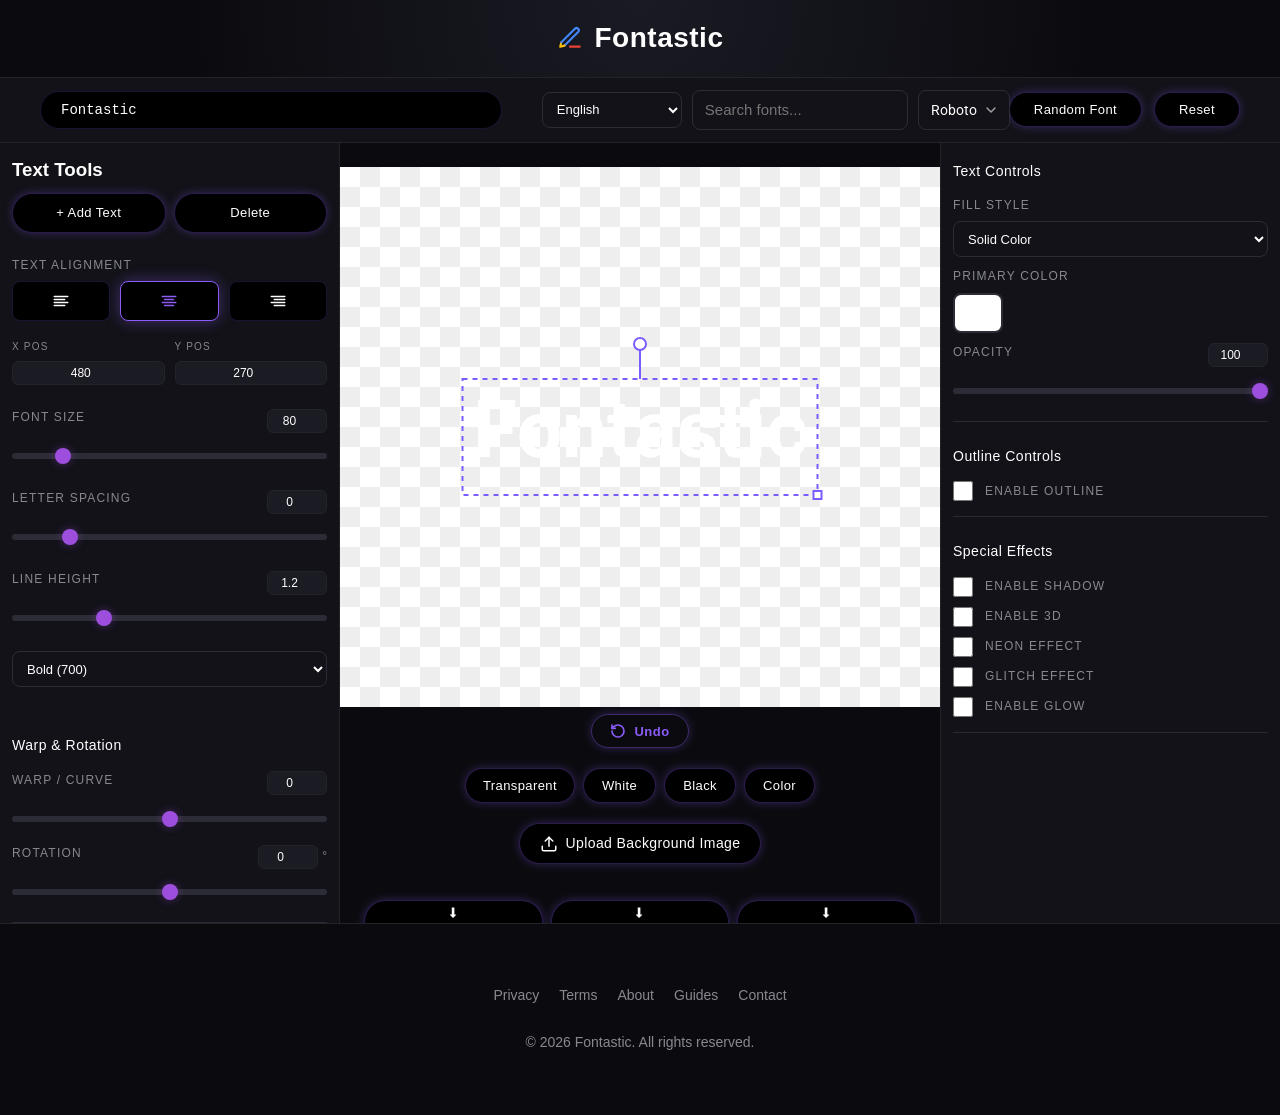
<file: public/editor.html>
<!DOCTYPE html>
<html lang="ko">

<head>
    <meta charset="UTF-8">
    <meta name="viewport" content="width=device-width, initial-scale=1.0">
    <title>Fontastic Editor | Customize Your Text</title>
    <meta name="description"
        content="Customize your text with different fonts, effects, and patterns in the Fontastic editor.">
    <link rel="icon" type="image/svg+xml" href="/favicon.svg">
    <link rel="stylesheet" href="style.css">

    <!-- Dynamic SEO Script -->
    <script>
        (function () {
            const params = new URLSearchParams(window.location.search);
            const font = params.get('font');
            if (font) {
                const title = font + " - Fontastic Custom Design";
                const desc = "Customize your text with the " + font + " font in the Fontastic editor. Add neon, 3D, and pattern effects.";
                document.title = title;
                const metaDesc = document.querySelector('meta[name="description"]');
                if (metaDesc) metaDesc.setAttribute('content', desc);
            }
        })();
    </script>

    <!-- JSON-LD Structured Data -->
    <script type="application/ld+json">
    {
      "@context": "https://schema.org",
      "@type": "WebApplication",
      "name": "Fontastic Editor",
      "url": "https://fontastic.web.app/editor",
      "applicationCategory": "DesignApplication",
      "description": "An advanced font editor tool for creating custom text logos and designs."
    }
    </script>
</head>

<body class="editor-page">
    <header class="site-header">
        <a href="/" class="logo-wrapper">
            <svg class="logo-icon" xmlns="http://www.w3.org/2000/svg" viewBox="0 0 24 24" fill="none" stroke-width="2"
                stroke-linecap="round" stroke-linejoin="round">
                <path d="M12 20h9" stroke="#EA4335" />
                <path d="M16.5 3.5a2.1 2.1 0 013 3L7 19" stroke="#4285F4" />
                <path d="M7 19l-4 1 1-4" stroke="#FBBC05" />
                <path d="M4 16l12.5-12.5" stroke="#4285F4" />
            </svg>
            <span class="site-logo">Fontastic</span>
        </a>
    </header>

    <div class="editor-top-bar">
        <!-- Hidden font label — required by editor.js for font tracking -->
        <div id="current-font-label" style="display:none;" aria-hidden="true">Roboto</div>
        <div class="top-bar-content">
            <div class="top-bar-group" style="flex: 3;">
                <textarea id="textInput" placeholder="Type your text..." rows="1">Fontastic</textarea>
            </div>
            <div class="top-bar-group"
                style="flex: 2; display: flex; gap: 10px; margin-left: 20px; align-items: center;">
                <select id="langSelect" class="modern-select" style="flex: 0 0 140px;">
                    <option value="latin" selected>English</option>
                    <option value="korean">Korean</option>
                    <option value="japanese">Japanese</option>
                    <option value="chinese">Chinese</option>
                    <option value="arabic">Arabic</option>
                    <option value="hindi">Hindi</option>
                    <option value="cyrillic">Cyrillic</option>
                </select>
                <input type="text" id="fontSearch" placeholder="Search fonts..." style="flex: 1;">
                <!-- Custom font picker -->
                <div id="fontPickerWrap" style="flex: 2; position: relative;">
                    <div id="fontPickerTrigger" class="font-picker-trigger">
                        <span id="fontPickerLabel">Roboto</span>
                        <svg width="12" height="12" viewBox="0 0 12 12" fill="none" style="flex-shrink:0;opacity:0.6">
                            <path d="M2 4l4 4 4-4" stroke="#fff" stroke-width="1.5" stroke-linecap="round"
                                stroke-linejoin="round" />
                        </svg>
                    </div>
                    <div id="fontPickerDropdown" class="font-picker-dropdown" style="display:none;">
                        <div id="fontPickerList" class="font-picker-list"></div>
                    </div>
                    <!-- Hidden value carrier -->
                    <select id="fontSelect" style="display:none;" aria-hidden="true"></select>
                </div>
            </div>
            <div class="top-bar-actions" style="margin-left: 20px;">
                <button id="randomFontBtn" class="premium-btn top-btn">Random Font</button>
                <button id="resetBtn" class="premium-btn top-btn">Reset</button>
            </div>
        </div>
    </div>

    <div class="editor-container">
        <!-- LEFT PANEL: Text Tools -->
        <aside class="editor-sidebar left-sidebar">
            <h3>Text Tools</h3>
            <div class="field" style="flex-direction: row; gap: 8px; margin-bottom: 15px;">
                <button id="addTextBtn" class="premium-btn">+ Add Text</button>
                <button id="deleteTextBtn" class="premium-btn">Delete</button>
            </div>

            <div class="field">
                <label>Text Alignment</label>
                <div class="alignment-group">
                    <button class="align-btn" id="alignLeft" title="Left Align">
                        <svg viewBox="0 0 24 24" fill="none" stroke="currentColor" stroke-width="2"
                            stroke-linecap="round" stroke-linejoin="round">
                            <line x1="17" y1="10" x2="3" y2="10"></line>
                            <line x1="21" y1="6" x2="3" y2="6"></line>
                            <line x1="21" y1="14" x2="3" y2="14"></line>
                            <line x1="17" y1="18" x2="3" y2="18"></line>
                        </svg>
                    </button>
                    <button class="align-btn" id="alignCenter" title="Center Align">
                        <svg viewBox="0 0 24 24" fill="none" stroke="currentColor" stroke-width="2"
                            stroke-linecap="round" stroke-linejoin="round">
                            <line x1="18" y1="10" x2="6" y2="10"></line>
                            <line x1="21" y1="6" x2="3" y2="6"></line>
                            <line x1="21" y1="14" x2="3" y2="14"></line>
                            <line x1="18" y1="18" x2="6" y2="18"></line>
                        </svg>
                    </button>
                    <button class="align-btn" id="alignRight" title="Right Align">
                        <svg viewBox="0 0 24 24" fill="none" stroke="currentColor" stroke-width="2"
                            stroke-linecap="round" stroke-linejoin="round">
                            <line x1="21" y1="10" x2="7" y2="10"></line>
                            <line x1="21" y1="6" x2="3" y2="6"></line>
                            <line x1="21" y1="14" x2="3" y2="14"></line>
                            <line x1="21" y1="18" x2="7" y2="18"></line>
                        </svg>
                    </button>
                </div>
            </div>

            <!-- Position Controls -->
            <div class="field" style="flex-direction: row; gap: 10px; margin-bottom: 15px;">
                <div style="flex: 1;">
                    <label style="font-size: 10px; display: block; margin-bottom: 4px; color: var(--text-dim);">X
                        Pos</label>
                    <input type="number" id="posXNum" min="0" max="960" step="1" value="480" class="numeric-input"
                        style="width: 100%;">
                </div>
                <div style="flex: 1;">
                    <label style="font-size: 10px; display: block; margin-bottom: 4px; color: var(--text-dim);">Y
                        Pos</label>
                    <input type="number" id="posYNum" min="0" max="540" step="1" value="270" class="numeric-input"
                        style="width: 100%;">
                </div>
            </div>

            <div class="field">
                <div class="field-header">
                    <label>Font Size</label>
                    <input type="number" id="sizeNum" min="10" max="500" step="1" value="60" class="numeric-input">
                </div>
                <input type="range" id="sizeRange" min="10" max="500" value="60">
            </div>
            <div class="field">
                <div class="field-header">
                    <label>Letter Spacing</label>
                    <input type="number" id="spacingNum" min="-10" max="100" step="0.1" value="0" class="numeric-input">
                </div>
                <input type="range" id="spacingRange" min="-10" max="50" value="0">
            </div>
            <div class="field">
                <div class="field-header">
                    <label>Line Height</label>
                    <input type="number" id="lineHeightNum" min="0.5" max="3" step="0.1" value="1.2"
                        class="numeric-input">
                </div>
                <input type="range" id="lineHeightRange" min="0.5" max="3" step="0.1" value="1.2">
            </div>
            <div class="field">
                <select id="weightSelect" class="modern-select">
                    <option value="400">Normal (400)</option>
                    <option value="500">Medium (500)</option>
                    <option value="600">Semi Bold (600)</option>
                    <option value="700" selected>Bold (700)</option>
                    <option value="900">Black (900)</option>
                </select>
            </div>

            <!-- Migrated Warp & Rotation Tools -->
            <div class="control-group" style="margin-top: 24px;">
                <div class="control-header">
                    <h3>Warp & Rotation</h3>
                </div>
                <div class="control-content">
                    <div class="field">
                        <div class="field-header">
                            <label>Warp / Curve</label>
                            <input type="number" id="warpNum" min="-100" max="100" step="1" value="0"
                                class="numeric-input">
                        </div>
                        <input type="range" id="warpRange" min="-100" max="100" value="0">
                    </div>
                    <div class="field">
                        <div class="field-header">
                            <label>Rotation</label>
                            <div style="display: flex; align-items: center; gap: 4px;">
                                <input type="number" id="rotationNum" min="-360" max="360" step="1" value="0"
                                    class="numeric-input">
                                <span style="font-size: 12px; color: var(--text-dim);">°</span>
                            </div>
                        </div>
                        <input type="range" id="sideRotation" min="-360" max="360" value="0">
                    </div>
                </div>
            </div>
        </aside>

        <!-- CENTER CONTENT: Canvas & Bottom Panels -->
        <main class="editor-main">
            <!-- Canvas Area -->
            <div class="canvas-area">
                <div class="canvas-wrapper">
                    <canvas id="fontCanvas"></canvas>
                </div>
                <!-- Background Scale Control -->
                <div id="bgScaleControl" class="bg-scale-control" style="display: none;">
                    <button id="bgScaleDown" class="scale-btn" title="Zoom Out">−</button>
                    <input type="range" id="bgScaleRange" min="0.1" max="5" step="0.01" value="1">
                    <button id="bgScaleUp" class="scale-btn" title="Zoom In">+</button>
                </div>
            </div>

            <!-- Main Action Bar (Undo/History) -->
            <div class="action-bar" style="display: flex; justify-content: center; gap: 15px; margin-bottom: 20px;">
                <button id="undoBtn" class="premium-btn undo-btn" title="Undo (Ctrl+Z)">
                    <svg width="16" height="16" viewBox="0 0 24 24" fill="none" stroke="currentColor" stroke-width="2.5"
                        stroke-linecap="round" stroke-linejoin="round">
                        <path d="M3 12a9 9 0 1 0 9-9 9.75 9.75 0 0 0-6.74 2.74L3 8" />
                        <polyline points="3 3 3 8 8 8" />
                    </svg>
                    <span>Undo</span>
                </button>
            </div>

            <!-- Background Options -->
            <div class="field bg-options-row">
                <button id="bgTransparent" class="premium-btn bg-btn">Transparent</button>
                <button id="bgWhite" class="premium-btn bg-btn">White</button>
                <button id="bgBlack" class="premium-btn bg-btn">Black</button>
                <button id="bgCustom" class="premium-btn bg-btn">Color</button>
                <input type="color" id="bgColorPicker"
                    style="position: absolute; width: 0; height: 0; opacity: 0; bottom: 0; right: 20%; pointer-events: none;"
                    value="#ffffff">
            </div>

            <!-- Upload Background Area -->
            <div class="upload-area" style="margin-bottom: 16px; display: flex; justify-content: center;">
                <label for="bgUpload" class="premium-btn upload-label-btn"
                    style="width: auto; padding: 8px 20px; margin: 0; display: inline-flex; align-items: center; gap: 8px; cursor: pointer;">
                    <svg width="18" height="18" viewBox="0 0 24 24" fill="none" stroke="currentColor" stroke-width="2"
                        stroke-linecap="round" stroke-linejoin="round">
                        <path d="M21 15v4a2 2 0 0 1-2 2H5a2 2 0 0 1-2-2v-4" />
                        <polyline points="17 8 12 3 7 8" />
                        <line x1="12" y1="3" x2="12" y2="15" />
                    </svg>
                    Upload Background Image
                </label>
                <input type="file" id="bgUpload" accept="image/png, image/jpeg, image/webp" style="display: none;">
            </div>

            <!-- Export Buttons Row (below Upload) -->
            <div class="export-row">
                <button id="downloadPng" class="premium-btn export-btn">
                    <span class="export-icon">&#11015;</span>
                    <span class="export-label">PNG</span>
                </button>
                <button id="downloadJpg" class="premium-btn export-btn">
                    <span class="export-icon">&#11015;</span>
                    <span class="export-label">JPG</span>
                </button>
                <button id="downloadSvg" class="premium-btn export-btn">
                    <span class="export-icon">&#11015;</span>
                    <span class="export-label">SVG</span>
                </button>
            </div>

            <!-- Tools moved to right sidebar -->
        </main>

        <!-- RIGHT PANEL: Style Tools & Controls -->
        <!-- RIGHT PANEL: Style Tools & Controls -->
        <aside class="editor-sidebar right-sidebar">
            <!-- Group 1: Text Controls (Now first) -->
            <div class="control-group">
                <div class="control-header">
                    <h3>Text Controls</h3>
                    <svg class="control-icon" viewBox="0 0 24 24" fill="none" stroke="currentColor" stroke-width="2">
                        <polyline points="6 9 12 15 18 9"></polyline>
                    </svg>
                </div>
                <div class="control-content">
                    <div class="field">
                        <label>Fill Style</label>
                        <select id="fillType" class="modern-select">
                            <option value="solid">Solid Color</option>
                            <option value="linear">Linear Gradient</option>
                            <option value="radial">Radial Gradient</option>
                            <option value="pattern">Pattern / Texture</option>
                        </select>
                    </div>
                    <div class="field" id="color1Container">
                        <label>Primary Color</label>
                        <input type="color" id="textColor1" value="#000000">
                    </div>
                    <div class="field" id="color2Container" style="display: none;">
                        <label>Secondary Color</label>
                        <input type="color" id="textColor2" value="#00d4ff">
                    </div>
                    <div class="field" id="patternContainer" style="display: none;">
                        <label>Texture</label>
                        <select id="patternSelect" class="modern-select">
                            <option value="none">None</option>
                            <option value="gold">Premium Gold</option>
                            <option value="metal">Brushed Metal</option>
                            <option value="marble">White Marble</option>
                            <option value="carbon">Carbon Fiber</option>
                            <option value="water">Ocean Water</option>
                            <option value="wood">Dark Wood</option>
                            <option value="glitter">Silver Glitter</option>
                            <option value="lava">Volcanic Lava</option>
                            <option value="ice">Frozen Ice</option>
                            <option value="galaxy">Deep Galaxy</option>
                            <option value="holographic">Holographic Foil</option>
                            <option value="rosegold">Rose Gold</option>
                            <option value="parchment">Vintage Parchment</option>
                        </select>
                    </div>
                    <div class="field">
                        <div class="field-header">
                            <label>Opacity</label>
                            <input type="number" id="opacityNum" min="0" max="100" step="1" value="100"
                                class="numeric-input">
                        </div>
                        <input type="range" id="opacityRange" min="0" max="1" step="0.05" value="1">
                    </div>
                </div>
            </div>

            <!-- Group 2: Outline Controls -->
            <div class="control-group">
                <div class="control-header">
                    <h3>Outline Controls</h3>
                    <svg class="control-icon" viewBox="0 0 24 24" fill="none" stroke="currentColor" stroke-width="2">
                        <polyline points="6 9 12 15 18 9"></polyline>
                    </svg>
                </div>
                <div class="control-content">
                    <div class="field checkbox-wrapper">
                        <input type="checkbox" id="outlineToggle">
                        <label for="outlineToggle">Enable Outline</label>
                    </div>
                    <div class="outline-controls" style="display: none;">
                        <div class="field">
                            <label>Outline Color 1</label>
                            <input type="color" id="outlineColor" value="#000000">
                        </div>
                        <div id="outlineColor2Container" class="field" style="display: none;">
                            <label>Outline Color 2</label>
                            <input type="color" id="outlineColor2" value="#000000">
                        </div>
                        <div class="field">
                            <label>Outline Width</label>
                            <input type="range" id="outlineWidth" min="0" max="20" step="0.5" value="2">
                        </div>
                        <div class="field">
                            <label>Outline Style</label>
                            <select id="outlineType" class="modern-select">
                                <option value="single">Single Outline</option>
                                <option value="double">Double Outline</option>
                            </select>
                        </div>
                    </div>
                </div>
            </div>

            <!-- Group 3: Special Effects -->
            <div class="control-group">
                <div class="control-header">
                    <h3>Special Effects</h3>
                    <svg class="control-icon" viewBox="0 0 24 24" fill="none" stroke="currentColor" stroke-width="2">
                        <polyline points="6 9 12 15 18 9"></polyline>
                    </svg>
                </div>
                <div class="control-content">
                    <div class="field checkbox-wrapper">
                        <input type="checkbox" id="shadowToggle">
                        <label for="shadowToggle">Enable Shadow</label>
                    </div>
                    <div class="shadow-controls" style="display: none; margin-bottom: 10px;">
                        <div class="field">
                            <label>Shadow Color</label>
                            <input type="color" id="shadowColor" value="#000000">
                        </div>
                        <div class="field">
                            <div class="field-header">
                                <label>Blur</label>
                                <input type="number" id="shadowBlurNum" min="0" max="100" step="1" value="10"
                                    class="numeric-input">
                            </div>
                            <input type="range" id="shadowBlur" min="0" max="100" value="10">
                        </div>
                        <div class="field">
                            <div class="field-header">
                                <label>Offset X</label>
                                <input type="number" id="shadowOXNum" min="-200" max="200" step="1" value="5"
                                    class="numeric-input">
                            </div>
                            <input type="range" id="shadowOffsetX" min="-200" max="200" value="5">
                        </div>
                        <div class="field">
                            <div class="field-header">
                                <label>Offset Y</label>
                                <input type="number" id="shadowOYNum" min="-200" max="200" step="1" value="5"
                                    class="numeric-input">
                            </div>
                            <input type="range" id="shadowOffsetY" min="-200" max="200" value="5">
                        </div>
                        <div class="field">
                            <div class="field-header">
                                <label>Shadow Opacity</label>
                                <input type="number" id="shadowOpacityNum" min="0" max="100" step="1" value="50"
                                    class="numeric-input">
                            </div>
                            <input type="range" id="shadowOpacity" min="0" max="1" step="0.05" value="0.5">
                        </div>
                    </div>

                    <div class="field checkbox-wrapper">
                        <input type="checkbox" id="threeDToggle">
                        <label for="threeDToggle">Enable 3D</label>
                    </div>
                    <div class="three-d-controls" style="display: none; margin-bottom: 10px;">
                        <div class="field">
                            <div class="field-header">
                                <label>3D Depth</label>
                                <input type="number" id="threeDDepthNum" min="1" max="20" step="1" value="5"
                                    class="numeric-input">
                            </div>
                            <input type="range" id="threeDDepth" min="1" max="20" value="5">
                        </div>
                    </div>
                    <div class="field checkbox-wrapper">
                        <input type="checkbox" id="neonEffectToggle">
                        <label for="neonEffectToggle">Neon Effect</label>
                    </div>
                    <div class="field checkbox-wrapper">
                        <input type="checkbox" id="glitchToggle">
                        <label for="glitchToggle">Glitch Effect</label>
                    </div>
                    <div class="field checkbox-wrapper">
                        <input type="checkbox" id="neonToggle">
                        <label for="neonToggle">Enable Glow</label>
                    </div>
                    <div class="neon-controls" style="display: none; margin-bottom: 10px;">
                        <div class="field">
                            <label>Glow Color</label>
                            <input type="color" id="neonColor" value="#00d4ff">
                        </div>
                        <div class="field">
                            <div class="field-header">
                                <label>Glow Blur</label>
                                <input type="number" id="neonBlurNum" min="0" max="100" step="1" value="30"
                                    class="numeric-input">
                            </div>
                            <input type="range" id="neonBlur" min="0" max="100" value="30">
                        </div>
                        <div class="field">
                            <div class="field-header">
                                <label>Glow Opacity</label>
                                <input type="number" id="neonOpacityNum" min="0" max="100" step="1" value="100"
                                    class="numeric-input">
                            </div>
                            <input type="range" id="neonOpacity" min="0" max="1" step="0.05" value="1">
                        </div>
                    </div>
                </div>
            </div>

        </aside>
    </div>

    <footer>
        <nav class="footer-links">
            <a href="/privacy">Privacy</a>
            <a href="/terms">Terms</a>
            <a href="/about">About</a>
            <a href="/guides">Guides</a>
            <a href="/contact">Contact</a>
        </nav>
        <p>&copy; 2026 Fontastic. All rights reserved.</p>
    </footer>

    <script type="module" src="js/editor.js"></script>
</body>

</html>
</file>
<file: public/style.css>
:root {
    --bg: #0b0b0f;
    --panel: #121218;
    --card: #16161d;
    --accent: #7c5cff;
    --accent-secondary: #00d4ff;
    --border: #23232c;
    --text: #ffffff;
    --text-dim: #888891;
    --radius: 12px;
    --transition: 0.2s cubic-bezier(0.4, 0, 0.2, 1);
}

* {
    margin: 0;
    padding: 0;
    box-sizing: border-box;
}

body {
    background: var(--bg);
    color: var(--text);
    font-family: 'Inter', -apple-system, sans-serif;
    line-height: 1.6;
    -webkit-font-smoothing: antialiased;
}

/* ─────────────────────────────────────────
   Global Site Header (all pages)
───────────────────────────────────────── */
.site-header {
    width: 100%;
    display: flex;
    justify-content: center;
    align-items: center;
    padding: 32px 0 0 0;
    margin-bottom: 0;
    background: radial-gradient(circle at top, #1a1a24 0%, #0b0b0f 70%);
}

.logo-wrapper {
    display: flex;
    align-items: center;
    justify-content: center;
    gap: 12px;
    font-size: 28px;
    font-weight: 700;
    color: #fff;
    text-decoration: none;
    letter-spacing: 0.5px;
    transition: opacity 0.2s ease;
}

.logo-wrapper:hover {
    opacity: 0.85;
}

.logo-wrapper:hover .logo-icon {
    transform: rotate(-12deg);
}

.logo-icon {
    width: 26px;
    height: 26px;
    color: #6aa8ff;
    flex-shrink: 0;
    transition: transform 0.25s ease;
}

.site-logo {
    font-weight: 700;
    letter-spacing: 0.5px;
    color: #fff;
}

/* Hero Section (tagline + search inputs) */
.hero-section {
    background: radial-gradient(circle at top, #1a1a24 0%, #0b0b0f 70%);
    margin-top: 10px;
    padding: 10px 20px 40px;
    display: flex;
    flex-direction: column;
    align-items: center;
    text-align: center;
}

.tagline {
    color: var(--text-dim);
    font-size: 20px;
    margin-top: 0;
    margin-bottom: 8px;
}

.input-container {
    display: flex;
    flex-direction: column;
    align-items: center;
    margin-top: 6px;
    gap: 10px;
    max-width: 820px;
    width: 100%;
    margin-left: auto;
    margin-right: auto;
    margin-bottom: 28px;
    padding-left: 24px;
    padding-right: 24px;
}

.fontastic-search {
    display: flex;
    align-items: center;
    background: #16161d;
    border: 1px solid #2a2a33;
    border-radius: 30px;
    height: 52px;
    padding: 18px 22px;
    width: 100%;
    max-width: 820px;
    transition: all 0.2s ease;
}

.fontastic-search:hover,
.fontastic-search:focus-within {
    border-color: #7c5cff;
}

.fontastic-search input {
    background: transparent;
    border: none;
    outline: none;
    width: 100%;
    color: white;
    font-size: 16px;
    font-family: 'Inter', -apple-system, sans-serif;
}

.fontastic-search .search-icon {
    opacity: 0.7;
    margin-right: 10px;
    flex-shrink: 0;
    transition: all 0.2s ease;
}

.fontastic-search:hover .search-icon,
.fontastic-search:focus-within .search-icon {
    color: #7c5cff;
    opacity: 1;
}

/* Font Grid */
#font-grid {
    display: grid;
    grid-template-columns: repeat(auto-fit, minmax(180px, 1fr));
    gap: 20px;
    justify-content: center;
    align-items: center;
    max-width: 1200px;
    margin-left: auto;
    margin-right: auto;
    padding-left: 20px;
    padding-right: 20px;
    padding-top: 60px;
    padding-bottom: 60px;
}

.font-card {
    background: #0f1118;
    border: 1px solid rgba(255, 255, 255, 0.05);
    border-radius: 16px;
    padding: 28px 20px;
    cursor: pointer;
    transition:
        border-color 0.2s ease,
        transform 0.2s ease;
    display: flex;
    flex-direction: column;
    align-items: center;
    justify-content: center;
    min-height: 160px;
    text-align: center;
}

.font-card:hover {
    border-color: #8b5cf6;
    transform: translateY(-3px);
}


.font-preview {
    font-size: 28px;
    margin-bottom: 16px;
    white-space: nowrap;
    overflow: hidden;
    text-overflow: ellipsis;
    width: 100%;
    color: #fff;
    font-weight: 500;
}

.font-name {
    font-size: 12px;
    text-transform: uppercase;
    letter-spacing: 1.5px;
    color: var(--text-dim);
    font-weight: 600;
}

/* Editor Page Layout */
.editor-page .site-header {
    padding: 16px 0;
    border-bottom: 1px solid var(--border);
}

.editor-top-bar {
    background: #121218;
    border-bottom: 1px solid var(--border);
    padding: 12px 40px;
}

.top-bar-content {
    display: flex;
    justify-content: space-between;
    align-items: center;
    max-width: 100%;
    gap: 20px;
}

.top-bar-group {
    display: flex;
    gap: 10px;
    align-items: center;
}

.top-bar-actions {
    display: flex;
    gap: 12px;
}

/* ─────────────────────────────────────────
   Editor Main Layout
───────────────────────────────────────── */
/* ─────────────────────────────────────────
   Editor Sidebar & Professional Refinement
───────────────────────────────────────── */
.editor-container {
    width: 100% !important;
    max-width: none !important;
    display: flex;
    flex-direction: row;
    height: calc(100vh - 120px);
    overflow: hidden;
    background: var(--bg);
    margin: 0 !important;
}

.editor-sidebar {
    width: 340px;
    background: #121218;
    padding: 12px;
    /* Compact padding */
    overflow-y: auto;
    border-right: 1px solid var(--border);
    display: flex;
    flex-direction: column;
    gap: 8px;
    /* Compact gap */
    height: 100%;
    flex-shrink: 0;
}

.editor-sidebar.left-sidebar {
    border-left: none;
}

.editor-sidebar.right-sidebar {
    border-right: none;
    border-left: 1px solid var(--border);
}

.editor-main {
    flex: 1;
    display: flex;
    flex-direction: column;
    align-items: center;
    padding: 24px;
    overflow-y: auto;
    background: #0b0b0f;
    height: 100%;
}

/* Accordion Removal Styles (Static Flat List) */
.control-group {
    background: transparent;
    border: none;
    border-bottom: 1px solid #2a2a33;
    border-radius: 0;
    margin-bottom: 10px;
    /* Tightened */
    overflow: visible;
}

.control-header {
    padding: 5px 0;
    /* Compact */
    cursor: default !important;
    display: flex;
    justify-content: flex-start;
    align-items: center;
    user-select: none;
    pointer-events: none;
}

.control-header h3 {
    font-size: 14px;
    /* Scaled down */
    font-weight: 500;
    color: #fff;
    margin-bottom: 4px !important;
    letter-spacing: 0.5px;
}

.control-icon {
    display: none !important;
}

.control-content {
    padding: 5px 0;
    /* Compact */
    display: block !important;
}

.numeric-input {
    width: 60px;
    background: #1b1b24;
    border: 1px solid var(--border);
    border-radius: 6px;
    color: white;
    padding: 4px 8px;
    /* Compact padding */
    font-size: 12px;
    /* Scaled down */
    text-align: center;
    font-family: 'Inter', sans-serif;
    font-weight: 500;
    transition: all 0.2s ease;
}

.field-header {
    display: flex;
    justify-content: space-between;
    align-items: center;
    margin-bottom: 8px;
}

/* Symmetrical Typography */
.editor-sidebar .field label,
.field label {
    display: block;
    font-size: 12px;
    /* Scaled down */
    text-transform: uppercase;
    letter-spacing: 1.2px;
    color: var(--text-dim);
    margin-bottom: 6px;
    /* Tightened */
    font-weight: 500;
}

.field {
    display: flex;
    flex-direction: column;
    margin-bottom: 10px;
    /* Tightened */
}

.checkbox-wrapper {
    flex-direction: row;
    align-items: center;
    gap: 12px;
}

.checkbox-wrapper label {
    font-size: 12px !important;
    /* Scaled down */
    font-weight: 500;
    text-transform: none;
    letter-spacing: normal;
    color: #fff;
    margin-bottom: 0 !important;
}

.checkbox-wrapper input[type="checkbox"] {
    width: 20px;
    height: 20px;
    accent-color: #8B5CF6;
    /* Brand purple */
}

textarea {
    background: #121218;
    border: 1px solid #2c2c36;
    padding: 10px;
    border-radius: 8px;
    color: #ffffff;
    font-size: 14px;
    font-weight: 500;
}

#textInput {
    background: #000000 !important;
    border: 1px solid rgba(139, 92, 246, 0.2) !important;
    /* Faint by default */
    border-radius: 999px !important;
    color: #ffffff !important;
    padding: 10px 20px !important;
    font-size: 14px !important;
    transition: all 0.3s ease !important;
    outline: none !important;
    resize: none;
    overflow: hidden;
    width: 100%;
}

#textInput:hover,
#textInput:focus {
    border-color: #8B5CF6 !important;
    /* Vibrant purple on interaction */
    box-shadow: 0 0 15px rgba(139, 92, 246, 0.4) !important;
}

select.modern-select {
    height: 36px;
    /* Compact height */
    background: #121218;
    border: 1px solid #2c2c36;
    padding: 0 10px;
    border-radius: 8px;
    color: #ffffff;
    font-size: 13px;
    /* Scaled down */
    font-weight: 500;
}

select.modern-select[size] {
    height: auto;
    padding: 8px;
    border-radius: 8px;
    overflow-y: auto;
}

select.modern-select[size] option {
    padding: 10px 12px;
    border-radius: 6px;
    margin-bottom: 2px;
    cursor: pointer;
}

select.modern-select[size] option:hover {
    background: #1b1b24;
}

select.modern-select[size] option:checked {
    background: linear-gradient(90deg, #7c5cff, #00d4ff);
    color: #fff;
    font-weight: 600;
}

select.modern-select:focus {
    outline: none;
    border-color: var(--accent);
}

.hint {
    font-size: 11px;
    color: var(--text-dim);
    margin-top: 6px;
}

input[type="text"] {
    height: 40px;
    background: #121218;
    border: 1px solid #2c2c36;
    padding: 0 12px;
    border-radius: 8px;
    color: #ffffff;
    font-size: 15px;
    transition: var(--transition);
}

input[type="text"]:focus {
    outline: none;
    border-color: var(--accent);
}

/* Custom Range Slider */
input[type="range"] {
    -webkit-appearance: none;
    appearance: none;
    background: transparent;
    height: 30px;
    /* Reduced height */
}

input[type="range"]:focus {
    outline: none;
}

input[type="range"]::-webkit-slider-runnable-track {
    width: 100%;
    height: 6px;
    cursor: pointer;
    background: #2c2c36;
    border-radius: 3px;
}

input[type="range"]::-webkit-slider-thumb {
    height: 16px;
    width: 16px;
    border-radius: 50%;
    background: #9D4EDD;
    cursor: pointer;
    -webkit-appearance: none;
    margin-top: -5px;
    /* Adjusted focus */
    box-shadow: 0 0 10px rgba(157, 78, 221, 0.4);
    transition: var(--transition);
}

input[type="range"]::-webkit-slider-thumb:hover {
    transform: scale(1.1);
}

/* Custom Color Picker */
input[type="color"] {
    -webkit-appearance: none;
    appearance: none;
    height: 40px;
    border: none;
    background: transparent;
    cursor: pointer;
    padding: 0;
}

input[type="color"]::-webkit-color-swatch-wrapper {
    padding: 0;
}

input[type="color"]::-webkit-color-swatch {
    border: 2px solid #2c2c36;
    border-radius: 8px;
}

/* ─────────────────────────────────────────
   Button System — Neon Glow Capsule
   Black · Soft purple glow · Bold type
───────────────────────────────────────── */
.premium-btn {
    display: inline-flex;
    align-items: center;
    justify-content: center;
    gap: 7px;
    width: 100%;
    padding: 11px 28px;
    background: #000000;
    color: #ffffff;
    border: 1px solid rgba(139, 92, 246, 0.3);
    border-radius: 999px;
    font-family: 'Inter', -apple-system, sans-serif;
    font-weight: 500;
    font-size: 14px;
    letter-spacing: 0.4px;
    cursor: pointer;
    transition: box-shadow 0.25s ease, border-color 0.25s ease;
    margin-top: 0;
    white-space: nowrap;
    text-decoration: none;
    box-shadow: 0 0 10px rgba(139, 92, 246, 0.3);
    outline: none;
}

.premium-btn:hover {
    border-color: rgba(139, 92, 246, 0.7);
    box-shadow: 0 0 20px rgba(139, 92, 246, 0.55);
}

/* Inner content scales on hover */
.premium-btn span,
.premium-btn .export-icon,
.premium-btn .export-label {
    display: inline-block;
    transition: transform 0.22s ease;
}

.premium-btn:hover span,
.premium-btn:hover .export-icon,
.premium-btn:hover .export-label {
    transform: scale(1.07);
}

/* Buttons without child spans */
.premium-btn:not(:has(span)):hover {
    filter: brightness(1.15);
}

.premium-btn:active {
    filter: brightness(0.8);
    transition: filter 0.1s ease;
}

/* ── Variants ── */

/* Top Bar (Random Font, Reset) */
.top-btn {
    width: auto;
    padding: 9px 24px;
    margin: 0;
    font-size: 13px;
}

/* Background Row */
.bg-options-row {
    position: relative;
    flex-direction: row;
    gap: 8px;
    margin-bottom: 20px;
    justify-content: center;
}

.bg-btn {
    width: auto;
    padding: 9px 18px;
    margin: 0;
    font-size: 13px;
    flex: 1;
    max-width: 110px;
}

/* Background Scale (Zoom) Control Refinement */
.bg-scale-control {
    display: none;
    /* JS will toggle to flex */
    align-items: center;
    justify-content: center;
    gap: 16px;
    margin-top: 15px;
    width: 100%;
    position: relative;
    padding-bottom: 5px;
}

#bgScaleRange {
    width: 260px;
    /* Lengthened as requested */
    height: 6px;
    background: rgba(255, 255, 255, 0.1);
    border-radius: 999px;
    cursor: pointer;
    accent-color: #8b5cf6;
}

.scale-btn {
    width: 26px;
    height: 26px;
    background: #8b5cf6;
    /* Vibrant purple */
    border: 1px solid #16161d;
    border-radius: 6px;
    color: #000000;
    /* Robust black symbols */
    font-size: 18px;
    font-weight: 900;
    display: flex;
    align-items: center;
    justify-content: center;
    cursor: pointer;
    transition: all 0.25s cubic-bezier(0.175, 0.885, 0.32, 1.275);
    box-shadow: 0 3px 8px rgba(139, 92, 246, 0.3);
}

.scale-btn:hover {
    transform: scale(1.15);
    background: #a78bfa;
    box-shadow: 0 0 15px rgba(139, 92, 246, 0.6);
}

.scale-btn:active {
    transform: scale(0.9);
}

/* Undo Button Style */
.undo-btn {
    display: inline-flex;
    align-items: center;
    gap: 8px;
    padding: 8px 18px !important;
    background: transparent !important;
    color: #8b5cf6 !important;
    border: 1px solid rgba(139, 92, 246, 0.4) !important;
    border-radius: 999px !important;
    font-size: 13px !important;
    font-weight: 600 !important;
    letter-spacing: 0.5px;
    transition: all 0.3s ease !important;
}

.undo-btn:hover {
    background: rgba(139, 92, 246, 0.1) !important;
    border-color: #8b5cf6 !important;
    box-shadow: 0 0 15px rgba(139, 92, 246, 0.3);
    transform: translateY(-2px);
}

.undo-btn:active {
    transform: translateY(0) scale(0.95);
}

.undo-btn svg {
    transition: transform 0.4s ease;
}

.undo-btn:hover svg {
    transform: rotate(-45deg);
}

/* Alignment Circle Buttons */
.alignment-group {
    display: flex;
    gap: 10px;
    /* Breathing room */
    background: transparent;
    border: none;
}

.align-btn {
    display: inline-flex;
    align-items: center;
    justify-content: center;
    flex: 1;
    /* Fill the group width */
    height: 40px;
    padding: 0;
    background: #000000;
    border: 1px solid rgba(139, 92, 246, 0.2);
    border-radius: 8px;
    /* More industrial rectangular feel */
    color: #ffffff;
    cursor: pointer;
    box-shadow: none;
    transition: all 0.25s ease;
}

.align-btn:hover {
    border-color: rgba(139, 92, 246, 0.6);
    box-shadow: 0 0 12px rgba(139, 92, 246, 0.3);
}

.align-btn.active {
    border-color: #8B5CF6 !important;
    background: #000000 !important;
    /* Keep black background */
    box-shadow: 0 0 15px rgba(139, 92, 246, 0.4) !important;
}

.align-btn svg {
    width: 18px;
    /* Larger icon for clarity */
    height: 18px;
    stroke: #ffffff;
    transition: all 0.22s ease;
}

.align-btn.active svg {
    stroke: #8B5CF6 !important;
    /* Icon turns purple when active */
}

.align-btn:hover svg {
    transform: scale(1.1);
}

/* Add/Delete Sidebar Buttons */
#addTextBtn,
#deleteTextBtn {
    height: 40px;
    font-size: 13px;
    padding: 0 20px;
}

/* Export Row (PNG / JPG / SVG) */
.export-row {
    display: flex;
    flex-direction: row;
    gap: 8px;
    /* Tighter gap */
    justify-content: center;
    margin-top: 20px;
    margin-bottom: 24px;
    width: 100%;
}

.export-btn {
    flex: 0 1 auto;
    min-width: 36px;
    /* Increased by 20% from 30px */
    padding: 5px 8px;
    /* Slightly increased padding */
    flex-direction: column;
    gap: 3px;
}

.export-icon {
    font-size: 14px;
    /* Scaled up by 20% */
    line-height: 1;
}

.export-label {
    font-size: 12px;
    /* Scaled up by 20% */
    font-weight: 500;
    letter-spacing: 0.8px;
    text-transform: uppercase;
}


.info-page {
    background: #0b0b0f;
    color: var(--text);
    line-height: 1.6;
}

.info-container {
    max-width: 900px;
    margin: 0 auto;
    padding: 60px 20px;
}

.info-content-panel {
    background: #121218;
    border: 1px solid #23232c;
    border-radius: 12px;
    padding: 40px;
}

.info-content-panel h1 {
    font-size: 36px;
    margin-bottom: 24px;
    color: #ffffff;
    font-weight: 700;
}

.info-content-panel h2 {
    font-size: 24px;
    margin-top: 40px;
    margin-bottom: 16px;
    color: #ffffff;
    font-weight: 600;
}

.info-content-panel h3 {
    font-size: 20px;
    margin-top: 24px;
    margin-bottom: 12px;
    color: #eaeaea;
    font-weight: 600;
}

.info-content-panel p {
    margin-bottom: 16px;
    color: #bbbbbb;
    font-size: 16px;
}

.info-content-panel ul,
.info-content-panel ol {
    margin-bottom: 24px;
    padding-left: 20px;
    color: #bbbbbb;
}

.info-content-panel li {
    margin-bottom: 8px;
}

.info-content-panel a {
    color: var(--accent);
    text-decoration: none;
    transition: var(--transition);
}

.info-content-panel a:hover {
    color: var(--accent-secondary);
}

/* Contact Page specific */
.contact-header {
    text-align: center;
    margin-bottom: 50px;
}

.contact-header h1 {
    font-size: 40px;
    font-weight: 700;
    color: #fff;
    margin-bottom: 12px;
}

.contact-header p {
    font-size: 18px;
    color: #bbbbbb;
}

.contact-grid {
    display: grid;
    grid-template-columns: 1fr 1fr;
    gap: 30px;
}

@media (max-width: 768px) {
    .contact-grid {
        grid-template-columns: 1fr;
    }
}

.contact-card {
    background: #16161d;
    border: 1px solid #23232c;
    border-radius: 12px;
    padding: 32px;
    transition: var(--transition);
}

.contact-card:hover {
    border-color: #7c5cff;
}

.contact-card h2 {
    font-size: 22px;
    color: #ffffff;
    margin-bottom: 16px;
    font-weight: 600;
}

.contact-card p,
.contact-card .email-link {
    color: #bbbbbb;
    font-size: 16px;
    margin-bottom: 24px;
    line-height: 1.6;
}

.contact-card .email-link {
    display: inline-block;
    color: #7c5cff;
    font-weight: 600;
    text-decoration: none;
    font-size: 18px;
}

.contact-card .email-link:hover {
    color: #00d4ff;
}

.contact-card .note {
    font-size: 14px;
    color: #888888;
    margin-top: 10px;
    margin-bottom: 0;
}

.contact-form .form-group {
    margin-bottom: 20px;
}

.contact-form label {
    display: block;
    color: #eaeaea;
    margin-bottom: 8px;
    font-size: 14px;
    font-weight: 500;
}

.contact-form input,
.contact-form textarea {
    width: 100%;
    background: #121218;
    border: 1px solid #23232c;
    border-radius: 8px;
    color: #ffffff;
    padding: 14px;
    font-size: 16px;
    font-family: 'Inter', sans-serif;
    transition: var(--transition);
}

.contact-form textarea {
    resize: vertical;
    min-height: 120px;
}

.contact-form input:focus,
.contact-form textarea:focus {
    outline: none;
    border-color: #7c5cff;
    box-shadow: 0 0 0 2px rgba(124, 92, 255, 0.2);
}

.form-message {
    margin-top: 20px;
    padding: 16px;
    background: rgba(124, 92, 255, 0.1);
    border: 1px solid rgba(124, 92, 255, 0.3);
    border-radius: 8px;
    color: #00d4ff;
    font-weight: 500;
    display: none;
    text-align: center;
}

footer {
    padding: 60px 40px;
    text-align: center;
    border-top: 1px solid var(--border);
    color: var(--text-dim);
    font-size: 14px;
    display: flex;
    flex-direction: column;
    align-items: center;
    gap: 15px;
}

.footer-links {
    display: flex;
    gap: 20px;
    justify-content: center;
    margin-bottom: 10px;
}

.footer-links a {
    color: var(--text-muted);
    text-decoration: none;
    font-weight: 500;
    transition: var(--transition);
}

.footer-links a:hover {
    color: var(--accent);
}

/* ─────────────────────────────────────────
   Custom Font Picker Dropdown
   Replaces native <select> so each item can
   render in its own font-family.
───────────────────────────────────────── */
.font-picker-trigger {
    display: flex;
    align-items: center;
    justify-content: space-between;
    gap: 8px;
    height: 40px;
    background: #121218;
    border: 1px solid #2c2c36;
    border-radius: 8px;
    padding: 0 12px;
    color: #ffffff;
    font-size: 14px;
    cursor: pointer;
    user-select: none;
    transition: border-color var(--transition);
    white-space: nowrap;
    overflow: hidden;
}

.font-picker-trigger:hover,
.font-picker-trigger.open {
    border-color: var(--accent);
}

.font-picker-trigger span {
    overflow: hidden;
    text-overflow: ellipsis;
    flex: 1;
}

.font-picker-dropdown {
    position: absolute;
    top: calc(100% + 6px);
    left: 0;
    right: 0;
    background: #16161d;
    border: 1px solid #2c2c36;
    border-radius: 10px;
    z-index: 9999;
    box-shadow: 0 12px 40px rgba(0, 0, 0, 0.6);
    overflow: hidden;
}

.font-picker-list {
    max-height: 320px;
    overflow-y: auto;
    padding: 6px;
    scrollbar-width: thin;
    scrollbar-color: #2c2c36 transparent;
}

.font-picker-list::-webkit-scrollbar {
    width: 6px;
}

.font-picker-list::-webkit-scrollbar-track {
    background: transparent;
}

.font-picker-list::-webkit-scrollbar-thumb {
    background: #2c2c36;
    border-radius: 3px;
}

.font-item {
    padding: 10px 14px;
    border-radius: 6px;
    cursor: pointer;
    font-size: 15px;
    color: #e0e0e0;
    white-space: nowrap;
    overflow: hidden;
    text-overflow: ellipsis;
    transition: background var(--transition), color var(--transition);
}

.font-item:hover {
    background: #23232c;
    color: #ffffff;
}

.font-item.selected {
    background: linear-gradient(90deg, rgba(124, 92, 255, 0.25), rgba(0, 212, 255, 0.15));
    color: #ffffff;
    font-weight: 600;
}

/* Responsive */
@media (min-width: 1025px) {
    #font-grid {
        grid-template-columns: repeat(6, 1fr);
    }
}

@media (max-width: 1024px) {
    #font-grid {
        grid-template-columns: repeat(4, 1fr);
    }
}

@media (max-width: 768px) {
    #font-grid {
        grid-template-columns: repeat(2, 1fr);
        padding-left: 20px;
        padding-right: 20px;
        padding-top: 40px;
        padding-bottom: 40px;
    }

    .editor-container {
        grid-template-columns: 1fr;
    }

    .sidebar {
        height: auto;
        border-right: none;
        border-bottom: 1px solid var(--border);
    }

    .logo-wrapper {
        font-size: 24px;
    }

    .logo-icon {
        width: 22px;
        height: 22px;
    }

    .hero-section {
        padding-top: 80px;
    }
}
</file>
